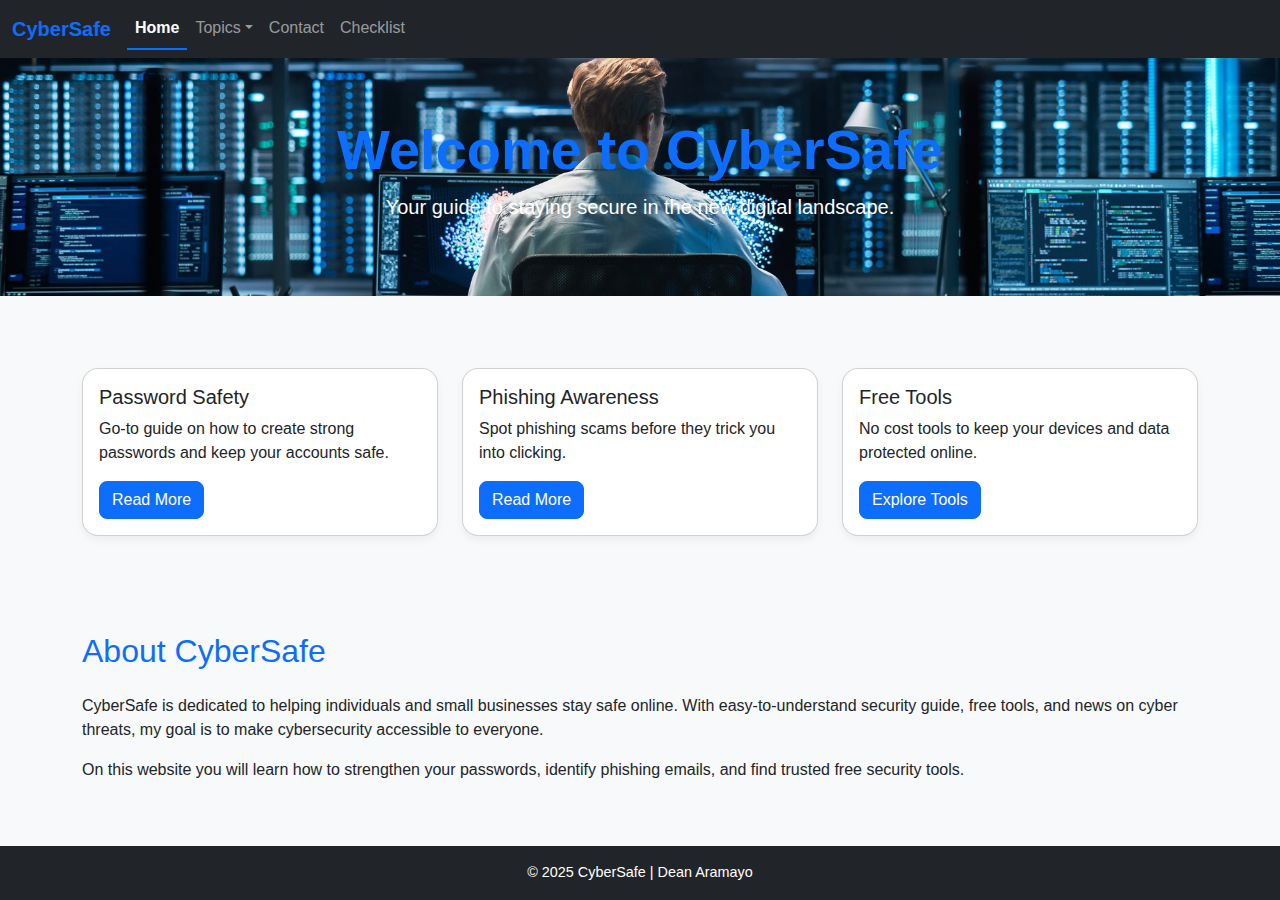
<file: PROJECT IS117/index.html>
<!-- Dean Aramayo, IS117-004, Spring 2025 -->
<!DOCTYPE html>
<html lang="en">
<head>
  <meta charset="UTF-8">
  <title>Cybersecurity Awareness</title>
  <link href="https://cdn.jsdelivr.net/npm/bootstrap@5.3.0/dist/css/bootstrap.min.css" rel="stylesheet">
  <link rel="stylesheet" href="assets/css/style.css">
</head>
<body>
  <nav class="navbar navbar-expand-lg navbar-dark bg-dark">
    <div class="container-fluid">
      <a class="navbar-brand" href="#">CyberSafe</a>
      <button class="navbar-toggler" type="button" data-bs-toggle="collapse" data-bs-target="#navbarNav">
        <span class="navbar-toggler-icon"></span>
      </button>
      <div class="collapse navbar-collapse" id="navbarNav">
        <ul class="navbar-nav">
          <li class="nav-item"><a class="nav-link active" href="index.html">Home</a></li>
          <li class="nav-item dropdown">
            <a class="nav-link dropdown-toggle" href="#" id="topicsDropdown" role="button" data-bs-toggle="dropdown">Topics</a>
            <ul class="dropdown-menu">
              <li><a class="dropdown-item" href="passwords.html">Password Safety</a></li>
              <li><a class="dropdown-item" href="phishing.html">Phishing Awareness</a></li>
              <li><a class="dropdown-item" href="tools.html">Free Tools</a></li>
            </ul>
          </li>
          <li class="nav-item"><a class="nav-link" href="contact.html">Contact</a></li>
          <li class="nav-item"><a class="nav-link" href="checklist.html">Checklist</a>
          </li>
        </ul>
      </div>
    </div>
  </nav>

  <header class="CyberGuy mb-4">
    <div class="container text-white text-center d-flex align-items-center justify-content-center h-100">
      <div>
        <h1 class="display-4 fw-bold">Welcome to CyberSafe</h1>
        <p class="lead">Your guide to staying secure in the new digital landscape.</p>
      </div>
    </div>
  </header>
  
  
  <section class="container my-5">
    <div class="row">
      <div class="col-md-4">
        <div class="card">
          <div class="card-body">
            <h5 class="card-title">Password Safety</h5>
            <p class="card-text">Go-to guide on how to create strong passwords and keep your accounts safe.</p>
            <a href="passwords.html" class="btn btn-primary">Read More</a>
          </div>
        </div>
      </div>
      <div class="col-md-4">
        <div class="card">
          <div class="card-body">
            <h5 class="card-title">Phishing Awareness</h5>
            <p class="card-text">Spot phishing scams before they trick you into clicking.</p>
            <a href="phishing.html" class="btn btn-primary">Read More</a>
          </div>
        </div>
      </div>
      <div class="col-md-4">
        <div class="card">
          <div class="card-body">
            <h5 class="card-title">Free Tools</h5>
            <p class="card-text">No cost tools to keep your devices and data protected online.</p>
            <a href="tools.html" class="btn btn-primary">Explore Tools</a>
          </div>
        </div>
      </div>
    </div>
  </section>
  <section class="bg-light py-5">
    <div class="container">
      <h2 class="mb-4">About CyberSafe</h2>
      <p>
        CyberSafe is dedicated to helping individuals and small businesses stay safe online. 
        With easy-to-understand security guide, free tools, and news on cyber threats, 
        my goal is to make cybersecurity accessible to everyone.
      </p>
      <p>
        On this website you will learn how to strengthen your passwords, identify phishing emails, and find trusted free security tools.
      </p>
    </div>
  </section>
  

  <footer class="bg-dark text-white text-center p-3">
    &copy; 2025 CyberSafe | Dean Aramayo
  </footer>

  <script src="https://cdn.jsdelivr.net/npm/bootstrap@5.3.0/dist/js/bootstrap.bundle.min.js"></script>
</body>
</html>
</file>
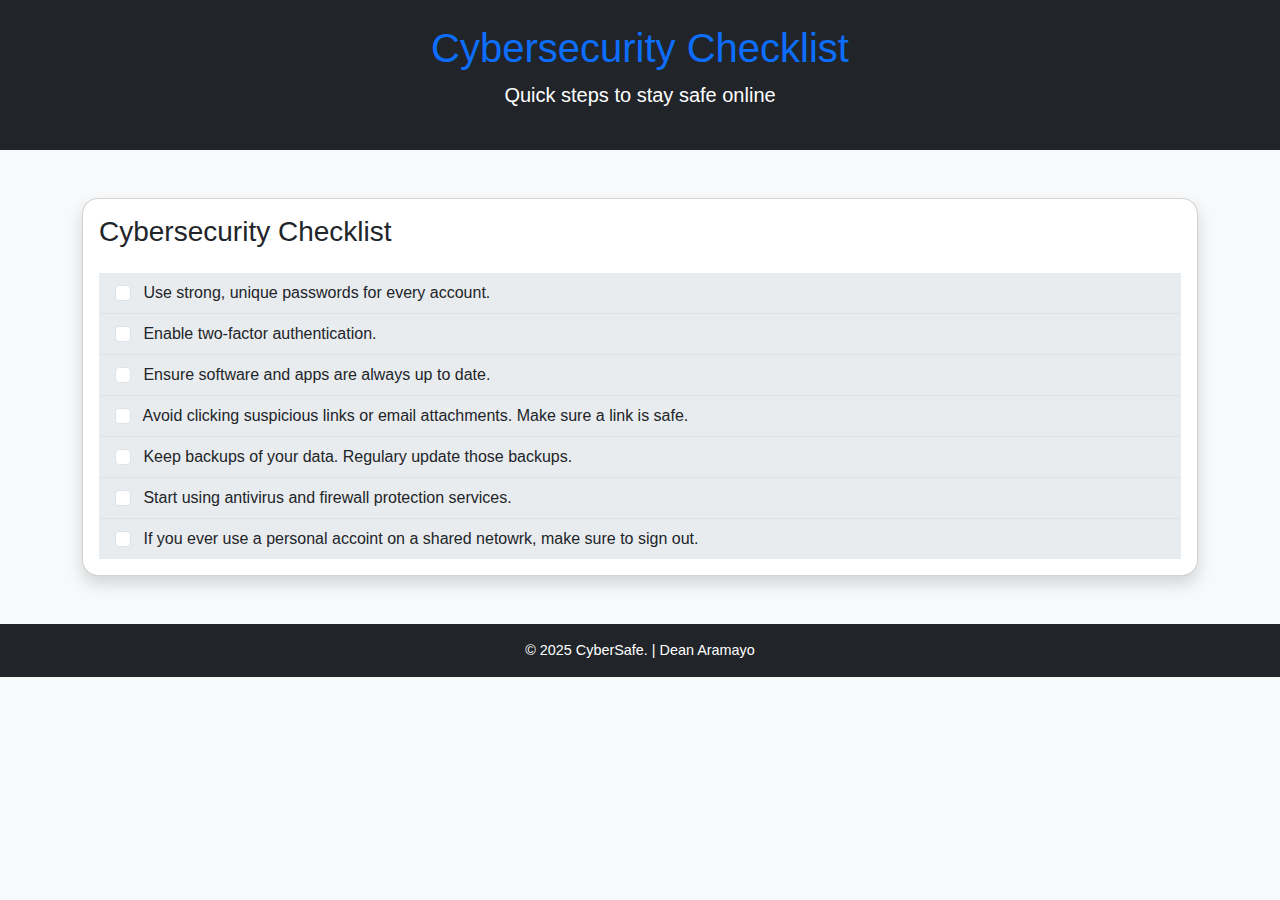
<file: PROJECT IS117/checklist.html>
<!-- Dean Aramayo, IS117-004, Spring 2025 -->
<!DOCTYPE html>
<html lang="en">
<head>
  <meta charset="UTF-8">
  <meta name="viewport" content="width=device-width, initial-scale=1">
  <title>Cybersecurity Checklist</title>
  <link href="https://cdn.jsdelivr.net/npm/bootstrap@5.3.3/dist/css/bootstrap.min.css" rel="stylesheet">
  <link rel="stylesheet" href="assets/css/style.css">
</head>
<body>

  <header class="bg-dark text-white p-4 text-center">
    <a href="index.html" class="text-white text-decoration-none">
    <h1>Cybersecurity Checklist</h1>
    <p class="lead">Quick steps to stay safe online</p>
  </header>

  <main class="container my-5">
    <div class="card shadow">
      <div class="card-body">
        <h3 class="card-title mb-4">Cybersecurity Checklist</h3>
        <ul class="list-group list-group-flush">
          <li class="list-group-item">
            <input class="form-check-input me-2" type="checkbox" value=""> Use strong, unique passwords for every account.
          </li>
          <li class="list-group-item">
            <input class="form-check-input me-2" type="checkbox" value=""> Enable two-factor authentication.
          </li>
          <li class="list-group-item">
            <input class="form-check-input me-2" type="checkbox" value=""> Ensure software and apps are always up to date.
          </li>
          <li class="list-group-item">
            <input class="form-check-input me-2" type="checkbox" value=""> Avoid clicking suspicious links or email attachments. Make sure a link is safe.
          </li>
          <li class="list-group-item">
            <input class="form-check-input me-2" type="checkbox" value=""> Keep backups of your data. Regulary update those backups.
          </li>
          <li class="list-group-item">
            <input class="form-check-input me-2" type="checkbox" value=""> Start using antivirus and firewall protection services.
          </li>
          <li class="list-group-item">
            <input class="form-check-input me-2" type="checkbox" value=""> If you ever use a personal accoint on a shared netowrk, make sure to sign out.
          </li>
        </ul>
      </div>
    </div>
  </main>

  <footer class="bg-dark text-white text-center py-3 mt-auto">
    <p class="mb-0">&copy; 2025 CyberSafe. | Dean Aramayo</p>
  </footer>

  <script src="https://cdn.jsdelivr.net/npm/bootstrap@5.3.3/dist/js/bootstrap.bundle.min.js"></script>
</body>
</html>
</file>
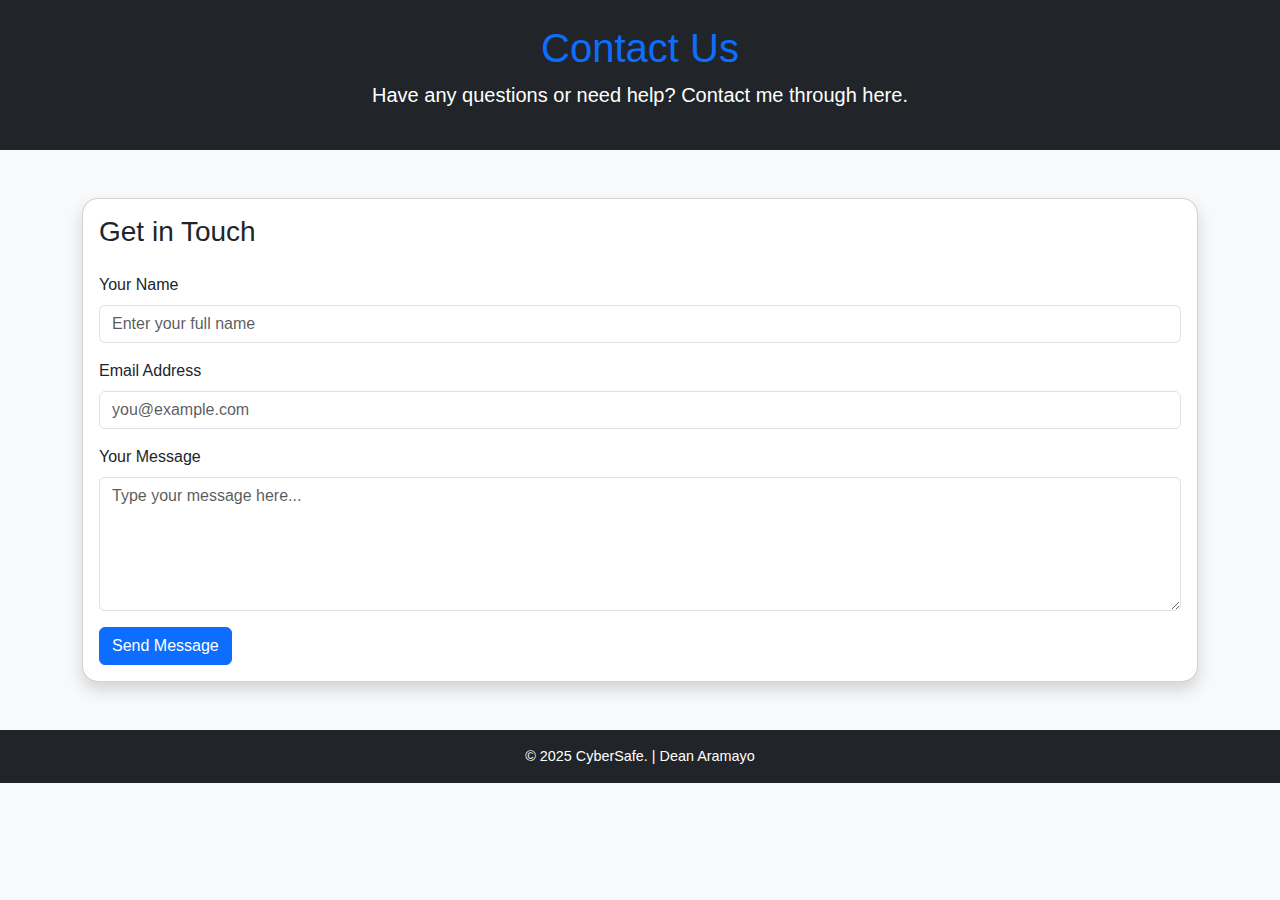
<file: PROJECT IS117/contact.html>
<!-- Dean Aramayo, IS117-004, Spring 2025 -->

<!DOCTYPE html>
<html lang="en">
<head>
  <meta charset="UTF-8" />
  <meta name="viewport" content="width=device-width, initial-scale=1" />
  <title>Contact Me - CyberSafe</title>
  <link href="https://cdn.jsdelivr.net/npm/bootstrap@5.3.3/dist/css/bootstrap.min.css" rel="stylesheet">
  <link rel="stylesheet" href="assets/css/style.css">
</head>
<body>

  <header class="bg-dark text-white p-4 text-center">
    <a href="index.html" class="text-white text-decoration-none">
    <h1>Contact Us</h1>
    <p class="lead">Have any questions or need help? Contact me through here.</p>
  </header>

  <main class="container my-5">
    <div class="card shadow">
      <div class="card-body">
        <h3 class="card-title mb-4">Get in Touch</h3>
        <form>
          <div class="mb-3">
            <label for="name" class="form-label">Your Name</label>
            <input type="text" class="form-control" id="name" placeholder="Enter your full name" required>
          </div>

          <div class="mb-3">
            <label for="email" class="form-label">Email Address</label>
            <input type="email" class="form-control" id="email" placeholder="you@example.com" required>
          </div>

          <div class="mb-3">
            <label for="message" class="form-label">Your Message</label>
            <textarea class="form-control" id="message" rows="5" placeholder="Type your message here..." required></textarea>
          </div>

          <button type="submit" class="btn btn-primary">Send Message</button>
        </form>
      </div>
    </div>
  </main>

  <footer class="bg-dark text-white text-center py-3 mt-auto">
    <p class="mb-0">&copy; 2025 CyberSafe. | Dean Aramayo</p>
  </footer>

  <script src="https://cdn.jsdelivr.net/npm/bootstrap@5.3.3/dist/js/bootstrap.bundle.min.js"></script>
</body>
</html>
</file>
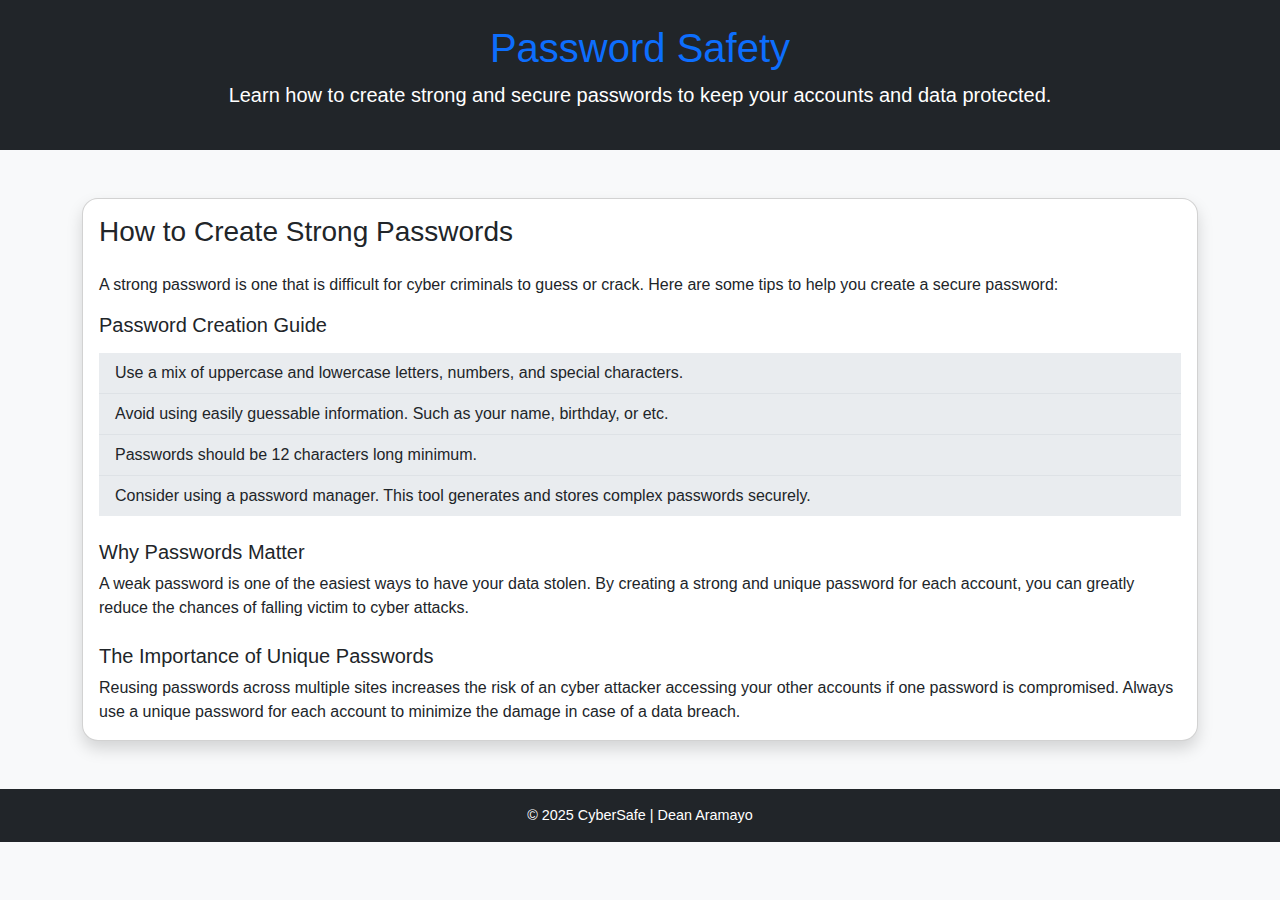
<file: PROJECT IS117/passwords.html>
<!-- Dean Aramayo, IS117-004, Spring 2025 -->
<!DOCTYPE html>
<html lang="en">
<head>
  <meta charset="UTF-8" />
  <meta name="viewport" content="width=device-width, initial-scale=1" />
  <title>Password Safety - CyberSafe</title>
  <link href="https://cdn.jsdelivr.net/npm/bootstrap@5.3.3/dist/css/bootstrap.min.css" rel="stylesheet">
  <link rel="stylesheet" href="assets/css/style.css">
</head>
<body>

  <header class="bg-dark text-white p-4 text-center">
    <a href="index.html" class="text-white text-decoration-none">
    <h1>Password Safety</h1>
    <p class="lead">Learn how to create strong and secure passwords to keep your accounts and data protected.</p>
  </header>

  <main class="container my-5">
    <div class="card shadow">
      <div class="card-body">
        <h3 class="card-title mb-4">How to Create Strong Passwords</h3>
        <p class="card-text">
        A strong password is one that is difficult for cyber criminals to guess or crack. Here are some tips to help you create a secure password:
        </p>

        <h5 class="mb-3">Password Creation Guide</h5>
        <ul class="list-group list-group-flush">
          <li class="list-group-item">Use a mix of uppercase and lowercase letters, numbers, and special characters.</li>
          <li class="list-group-item">Avoid using easily guessable information. Such as your name, birthday, or etc.</li>
          <li class="list-group-item">Passwords should be 12 characters long minimum.</li>
          <li class="list-group-item">Consider using a password manager. This tool generates and stores complex passwords securely.</li>
        </ul>

        <h5 class="mt-4">Why Passwords Matter</h5>
        <p class="card-text">
          A weak password is one of the easiest ways to have your data stolen. By creating a strong and unique password for each account, you can greatly reduce the chances of falling victim to cyber attacks.
        </p>

        <h5 class="mt-4">The Importance of Unique Passwords</h5>
        <p class="card-text">
          Reusing passwords across multiple sites increases the risk of an cyber attacker accessing your other accounts if one password is compromised. Always use a unique password for each account to minimize the damage in case of a data breach.
        </p>
      </div>
    </div>
  </main>

  <footer class="bg-dark text-white text-center py-3 mt-auto">
    <p class="mb-0">&copy; 2025 CyberSafe | Dean Aramayo</p>
  </footer>

  <script src="https://cdn.jsdelivr.net/npm/bootstrap@5.3.3/dist/js/bootstrap.bundle.min.js"></script>
</body>
</html>
</file>
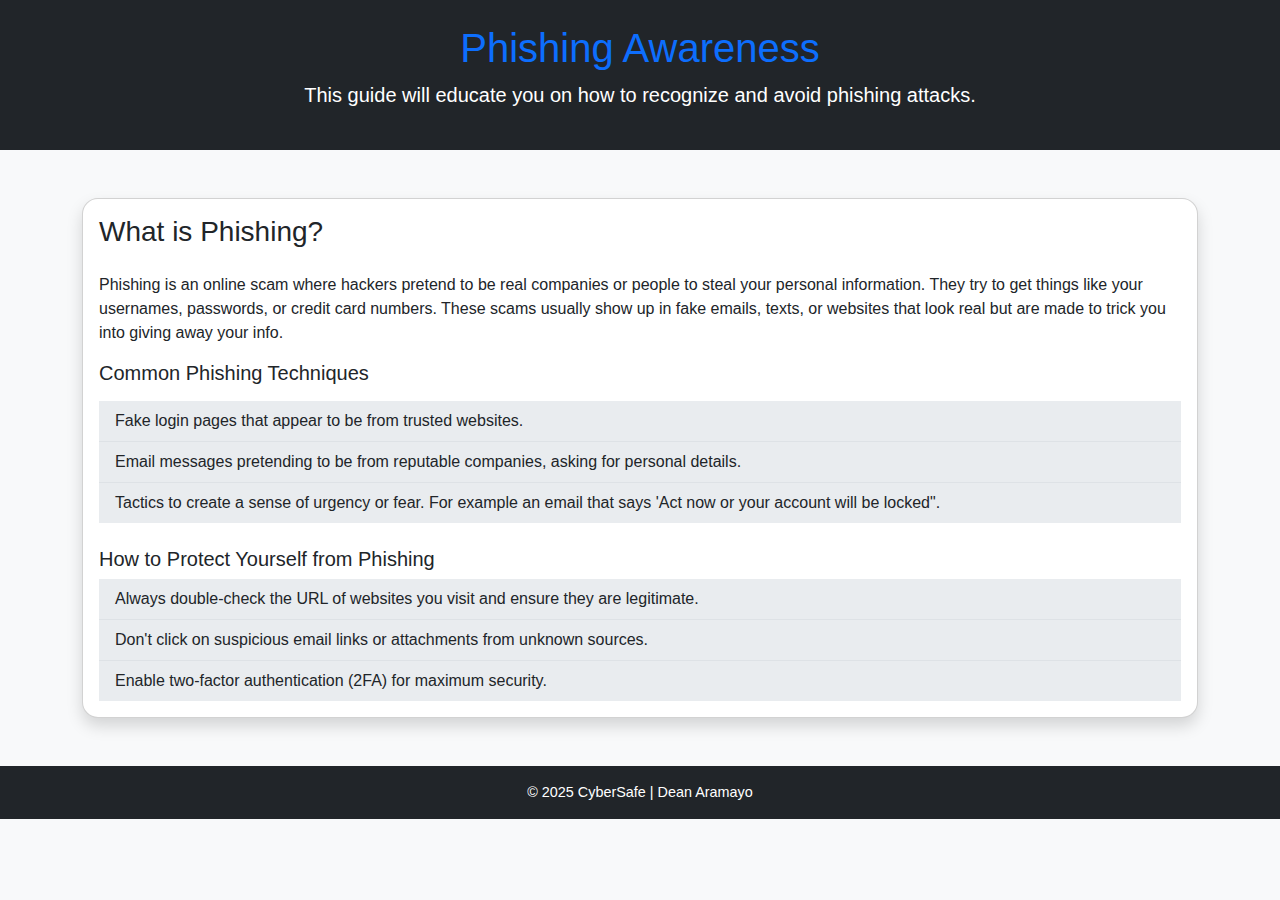
<file: PROJECT IS117/phishing.html>
<!-- Dean Aramayo, IS117-004, Spring 2025 -->
<!DOCTYPE html>
<!DOCTYPE html>
<html lang="en">
<head>
  <meta charset="UTF-8" />
  <meta name="viewport" content="width=device-width, initial-scale=1" />
  <title>Phishing Awareness - CyberSafe</title>
  <link href="https://cdn.jsdelivr.net/npm/bootstrap@5.3.3/dist/css/bootstrap.min.css" rel="stylesheet">
  <link rel="stylesheet" href="assets/css/style.css">
</head>
<body>

  <header class="bg-dark text-white p-4 text-center">
    <a href="index.html" class="text-white text-decoration-none">
    <h1>Phishing Awareness</h1>
    <p class="lead">This guide will educate you on how to recognize and avoid phishing attacks.</p>
  </header>

  <main class="container my-5">
    <div class="card shadow">
      <div class="card-body">
        <h3 class="card-title mb-4">What is Phishing?</h3>
        <p class="card-text">
          Phishing is an online scam where hackers pretend to be real companies or people to steal your personal information. They try to get things like your usernames, passwords, or credit card numbers. These scams usually show up in fake emails, texts, or websites that look real but are made to trick you into giving away your info.
        </p>

        <h5 class="mb-3">Common Phishing Techniques</h5>
        <ul class="list-group list-group-flush">
          <li class="list-group-item">Fake login pages that appear to be from trusted websites.</li>
          <li class="list-group-item">Email messages pretending to be from reputable companies, asking for personal details.</li>
          <li class="list-group-item">Tactics to create a sense of urgency or fear. For example an email that says 'Act now or your account will be locked".</li>
        </ul>

        <h5 class="mt-4">How to Protect Yourself from Phishing</h5>
        <ul class="list-group list-group-flush">
          <li class="list-group-item">Always double-check the URL of websites you visit and ensure they are legitimate.</li>
          <li class="list-group-item">Don't click on suspicious email links or attachments from unknown sources.</li>
          <li class="list-group-item">Enable two-factor authentication (2FA) for maximum security.</li>
        </ul>
      </div>
    </div>
  </main>

  <footer class="bg-dark text-white text-center py-3 mt-auto">
    <p class="mb-0">&copy; 2025 CyberSafe | Dean Aramayo</p>
  </footer>

  <script src="https://cdn.jsdelivr.net/npm/bootstrap@5.3.3/dist/js/bootstrap.bundle.min.js"></script>
</body>
</html>
</file>
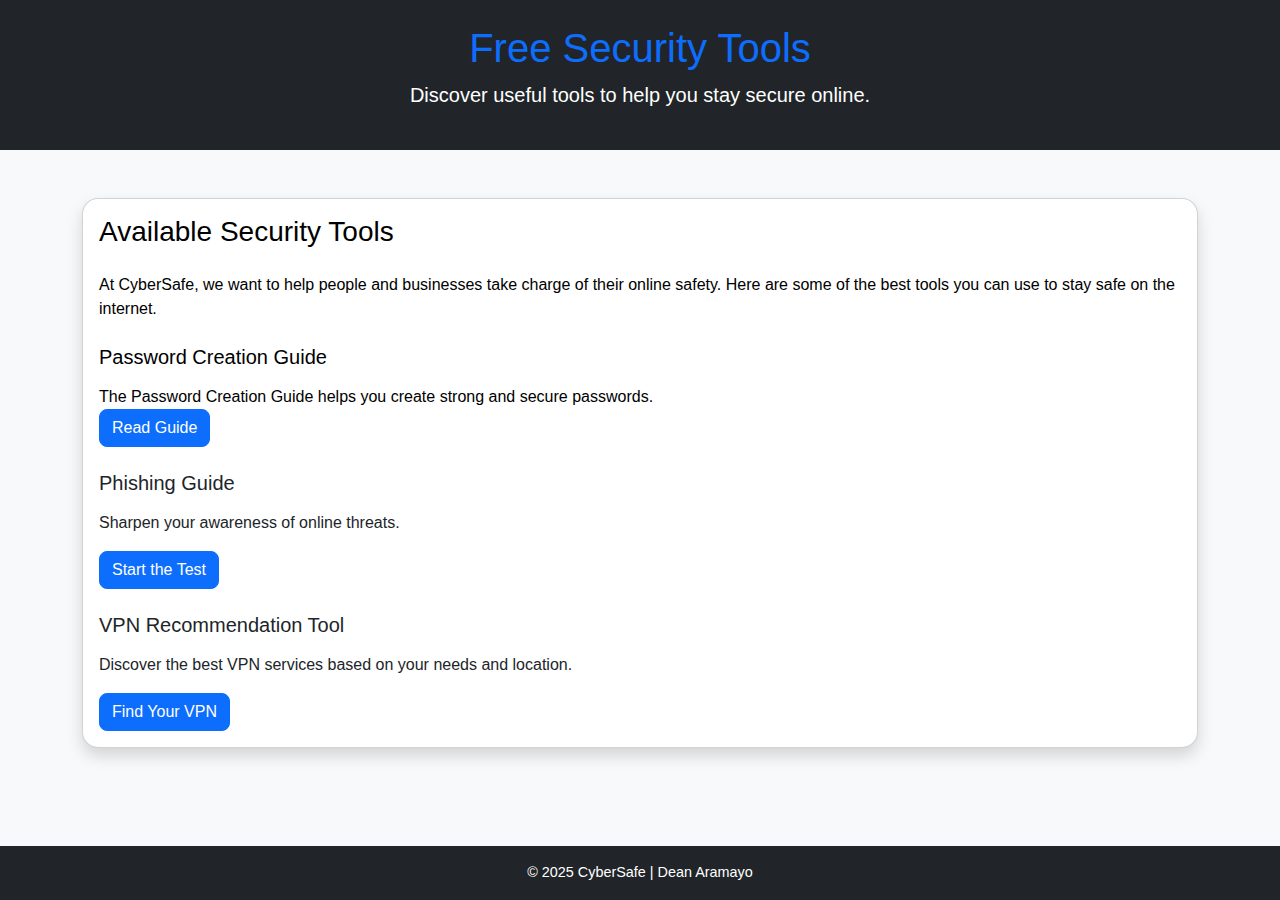
<file: PROJECT IS117/tools.html>
<!-- Dean Aramayo, IS117-004, Spring 2025 -->
<!DOCTYPE html>
<!DOCTYPE html>
<html lang="en">
<head>
  <meta charset="UTF-8" />
  <meta name="viewport" content="width=device-width, initial-scale=1" />
  <a href="index.html" class="text-black text-decoration-none">
  <title>Free Security Tools - CyberSafe</title>
  <link href="https://cdn.jsdelivr.net/npm/bootstrap@5.3.3/dist/css/bootstrap.min.css" rel="stylesheet">
  <link rel="stylesheet" href="assets/css/style.css">

</head>
<body>


<header class="bg-dark text-white p-4 text-center">
    <h1>Free Security Tools</h1>
    <p class="lead">Discover useful tools to help you stay secure online.</p>
  </header>

  <main class="container my-5">
    <div class="card shadow">
      <div class="card-body">
        <h3 class="card-title mb-4">Available Security Tools</h3>
        <p class="card-text">
        At CyberSafe, we want to help people and businesses take charge of their online safety. Here are some of the best tools you can use to stay safe on the internet.</p>

        <h5 class="mt-4 mb-3">Password Creation Guide</h5>
        <p class="card-text">
        The Password Creation Guide helps you create strong and secure passwords.</p>
        <a href="passwords.html" class="btn btn-primary" target="_blank">Read Guide</a>

        <h5 class="mt-4 mb-3">Phishing Guide</h5>
        <p class="card-text">
        Sharpen your awareness of online threats.</p>
        <a href="phishing.html" class="btn btn-primary" target="_blank">Start the Test</a>


        <h5 class="mt-4 mb-3">VPN Recommendation Tool</h5>
        <p class="card-text">
        Discover the best VPN services based on your needs and location.</p>
        <a href="https://www.top10vpn.com/best-vpn/" class="btn btn-primary" target="_blank">Find Your VPN</a>

      </div>
    </div>
  </main>

  <footer class="bg-dark text-white text-center py-3 mt-auto">
    <p class="mb-0">&copy; 2025 CyberSafe | Dean Aramayo</p>
  </footer>

  <script src="https://cdn.jsdelivr.net/npm/bootstrap@5.3.3/dist/js/bootstrap.bundle.min.js"></script>
</body>
</html>
</file>
<file: PROJECT IS117/assets/css/style.css>
/* DEVELOPER: Your Name, IS117-008, Spring 2025 */

body {
    background-color: #f8f9fa;
    font-family: 'Segoe UI', Tahoma, Geneva, Verdana, sans-serif;
    color: #212529;
  }
  
  h1, h2, h3 {
    color: #0d6efd;
  }
  
  .navbar-brand {
    font-weight: bold;
    color: #0d6efd !important;
  }
  
  .navbar-nav .nav-link.active {
    font-weight: bold;
    border-bottom: 2px solid #0d6efd;
  }
  
  .card {
    border-radius: 1rem;
    box-shadow: 0 4px 8px rgba(0,0,0,0.05);
    transition: transform 0.2s ease;
  }
  
  .card:hover {
    transform: scale(1.02);
  }

  ul.list-group li {
    background-color: #e9ecef;
    font-weight: 500;
  }
  
  a.btn {
    border-radius: 0.5rem;
  }
  
  @media (max-width: 768px) {
    h2 {
      font-size: 1.5rem;
    }
  
    .card-title {
      font-size: 1.1rem;
    }
  }
  
  
 .CyberGuy {
    background: url('../images/header.jpg') no-repeat center center;
    background-size: contain;
    background-repeat: no-repeat;
    background-position: top center;
    background-color: #000;
    height: 100vh;
    position: relative;
  }
  
  .CyberGuy {
    background: url('../images/header.jpg') no-repeat center center;
    background-size: cover;
    height: 100vh;
    position: relative;
    display: flex;
    align-items: center;
  }
  
  .CyberGuy .container {
    height: 100%;
    display: flex;
    flex-direction: column;
    justify-content: center;
    z-index: 2;
    position: relative;
  }
  
  html, body {
    height: 100%;
    margin: 0;
    display: flex;
    flex-direction: column;
  }
  
  main {
    flex: 1;
  }
  
  footer {
    background-color: #f1f1f1;
    padding: 1rem 0;
    text-align: center;
    font-size: 0.9rem;
    color: #666;
  }
</file>
